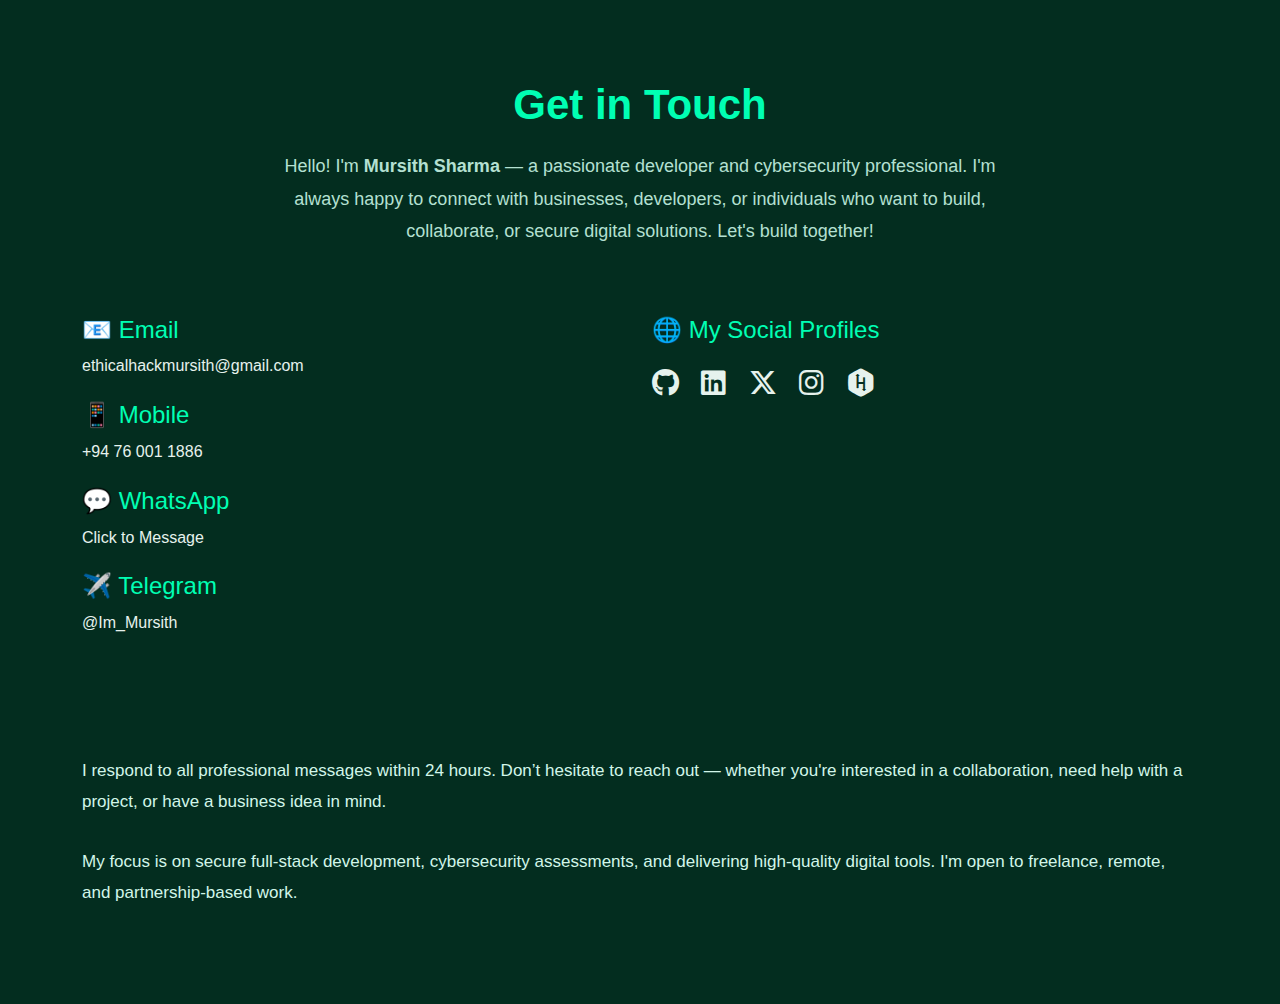
<file: contact.html>
<!DOCTYPE html>
<html lang="en">
<head>
  <meta charset="UTF-8" />
  <meta name="viewport" content="width=device-width, initial-scale=1.0" />
  <title>Contact Me - Mursith Sharma</title>
  <link href="https://cdn.jsdelivr.net/npm/bootstrap@5.3.3/dist/css/bootstrap.min.css" rel="stylesheet" />
  <link href="https://cdnjs.cloudflare.com/ajax/libs/font-awesome/6.5.0/css/all.min.css" rel="stylesheet" />
  <link rel="stylesheet" href="css/contact.css" />
</head>
<body>

<section class="contact-section">
  <div class="container">
    <h1 class="section-title text-center">Get in Touch</h1>
    <p class="section-description text-center">
      Hello! I'm <strong>Mursith Sharma</strong> — a passionate developer and cybersecurity professional. I'm always happy to connect with businesses, developers, or individuals who want to build, collaborate, or secure digital solutions. Let's build together!
    </p>

    <div class="row mt-5 contact-details">
      <div class="col-md-6 mb-5">
        <h4>📧 Email</h4>
        <p><a href="mailto:ethicalhackmursith@gmail.com">ethicalhackmursith@gmail.com</a></p>

        <h4>📱 Mobile</h4>
        <p><a href="tel:+94760011886">+94 76 001 1886</a></p>

        <h4>💬 WhatsApp</h4>
        <p><a href="https://wa.me/94760011886" target="_blank">Click to Message</a></p>

        <h4>✈️ Telegram</h4>
        <p><a href="https://t.me/Im_Mursith" target="_blank">@Im_Mursith</a></p>
      </div>

      <div class="col-md-6 mb-5">
        <h4>🌐 My Social Profiles</h4>
        <div class="social-icons">
          <a href="https://github.com/Mursith-Sharma" target="_blank" title="GitHub"><i class="fab fa-github"></i></a>
          <a href="https://www.linkedin.com/in/mohamed-mursith/" target="_blank" title="LinkedIn"><i class="fab fa-linkedin"></i></a>
          <a href="https://x.com/Mursith_Sharma" target="_blank" title="Twitter/X"><i class="fab fa-x-twitter"></i></a>
          <a href="https://www.instagram.com/mr.mursith_quotes?igsh=ZzlvZmx0ajhnNzF3" target="_blank" title="Instagram"><i class="fab fa-instagram"></i></a>
          <a href="https://www.hackerrank.com/profile/Mursith_Sharma" target="_blank" title="HackerRank"><i class="fab fa-hackerrank"></i></a>
        </div>
      </div>
    </div>

    <div class="row mt-4">
      <div class="col">
        <p class="bottom-text">
          I respond to all professional messages within 24 hours. Don’t hesitate to reach out — whether you're interested in a collaboration, need help with a project, or have a business idea in mind.
        </p>
        <p class="bottom-text">
          My focus is on secure full-stack development, cybersecurity assessments, and delivering high-quality digital tools. I'm open to freelance, remote, and partnership-based work.
        </p>
      </div>
    </div>
  </div>
</section>

<script src="https://cdn.jsdelivr.net/npm/bootstrap@5.3.3/dist/js/bootstrap.bundle.min.js"></script>
</body>
</html>
</file>
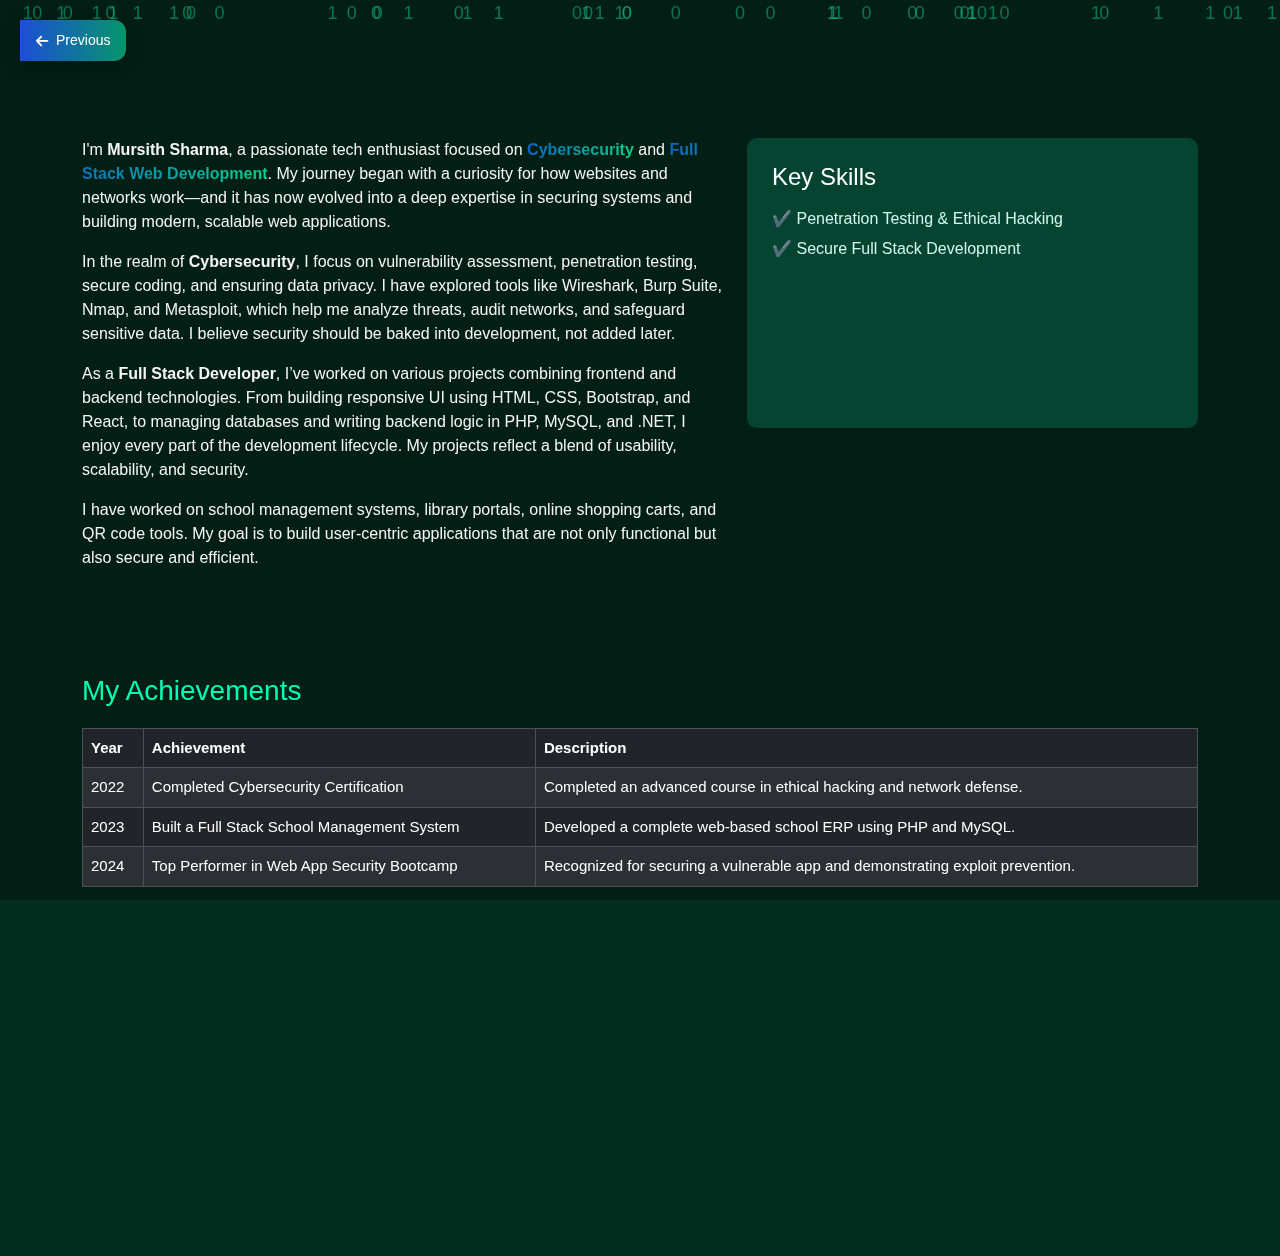
<file: html/about.html>
<!DOCTYPE html>
<html lang="en">
<head>
  <meta charset="UTF-8" />
  <meta name="viewport" content="width=device-width, initial-scale=1.0" />
  <title>About Me - Mursith Sharma</title>
  <link rel="stylesheet" href="https://cdn.jsdelivr.net/npm/bootstrap@5.3.3/dist/css/bootstrap.min.css" />
  <link rel="stylesheet" href="../css/about.css" />
  <link rel="stylesheet" href="https://cdnjs.cloudflare.com/ajax/libs/font-awesome/6.5.0/css/all.min.css">
  <style>

  </style>
</head>
<body>
  <!-- Binary Rain Background -->
  <div id="binary-rain"></div>

  <!-- Previous Button (Top Left Corner) -->
  <a href="../index.html" id="prev-button">
    <i class="fas fa-arrow-left"></i>
    <span>Previous</span>
  </a>

  <section class="about-section">
    <div class="container">
      <!-- Typing Title -->
      <h1 class="section-title">
        <span id="typed-title"></span><span class="cursor"></span>
      </h1>

      <div class="row animate-fade-in">
        <div class="col-lg-7">
          <p>
            I'm <strong>Mursith Sharma</strong>, a passionate tech enthusiast focused on <span class="highlight">Cybersecurity</span> and <span class="highlight">Full Stack Web Development</span>. My journey began with a curiosity for how websites and networks work—and it has now evolved into a deep expertise in securing systems and building modern, scalable web applications.
          </p>
          <p>
            In the realm of <strong>Cybersecurity</strong>, I focus on vulnerability assessment, penetration testing, secure coding, and ensuring data privacy. I have explored tools like Wireshark, Burp Suite, Nmap, and Metasploit, which help me analyze threats, audit networks, and safeguard sensitive data. I believe security should be baked into development, not added later.
          </p>
          <p>
            As a <strong>Full Stack Developer</strong>, I’ve worked on various projects combining frontend and backend technologies. From building responsive UI using HTML, CSS, Bootstrap, and React, to managing databases and writing backend logic in PHP, MySQL, and .NET, I enjoy every part of the development lifecycle. My projects reflect a blend of usability, scalability, and security.
          </p>
          <p>
            I have worked on school management systems, library portals, online shopping carts, and QR code tools. My goal is to build user-centric applications that are not only functional but also secure and efficient.
          </p>
        </div>
        <div class="col-lg-5">
          <div class="skills-box">
            <h4>Key Skills</h4>
            <ul id="skills-list">
              <li>Penetration Testing & Ethical Hacking</li>
              <li>Secure Full Stack Development</li>
              <li>Frontend: HTML, CSS, Bootstrap, React</li>
              <li>Backend: PHP, MySQL, .NET, Node.js</li>
              <li>Cybersecurity Tools: Burp Suite, Wireshark, Nmap</li>
              <li>Database Design & API Integration</li>
            </ul>
          </div>
        </div>
      </div>

      <div class="row mt-5 animate-fade-in">
        <h2 class="section-subtitle">My Achievements</h2>
        <div class="table-responsive">
          <table class="table table-bordered table-dark table-striped">
            <thead>
              <tr>
                <th>Year</th>
                <th>Achievement</th>
                <th>Description</th>
              </tr>
            </thead>
            <tbody>
              <tr>
                <td>2022</td>
                <td>Completed Cybersecurity Certification</td>
                <td>Completed an advanced course in ethical hacking and network defense.</td>
              </tr>
              <tr>
                <td>2023</td>
                <td>Built a Full Stack School Management System</td>
                <td>Developed a complete web-based school ERP using PHP and MySQL.</td>
              </tr>
              <tr>
                <td>2024</td>
                <td>Top Performer in Web App Security Bootcamp</td>
                <td>Recognized for securing a vulnerable app and demonstrating exploit prevention.</td>
              </tr>
            </tbody>
          </table>
        </div>
      </div>

      <div class="row mt-5 animate-fade-in">
        <h2 class="section-subtitle">Future Expectations</h2>
        <p>
          As I move forward in my career, my goal is to become a Certified Information Systems Security Professional (CISSP) and lead secure application development in enterprise environments. I aim to collaborate with organizations to build scalable and secure applications, reduce cyber risks, and empower users with better digital safety.
        </p>
        <p>
          I’m constantly learning and staying updated with the latest technologies in AI-driven security, secure DevOps (DevSecOps), and cloud-based architectures. I see myself not only as a developer but as a security-focused architect who bridges functionality with protection.
        </p>
      </div>
    </div>
  </section>

  <script src="https://cdn.jsdelivr.net/npm/bootstrap@5.3.3/dist/js/bootstrap.bundle.min.js"></script>
  <script>
    // === 1. Typing Effect for Title ===
    const title = "About Me";
    const typedTitle = document.getElementById("typed-title");
    let index = 0;

    function type() {
      if (index < title.length) {
        typedTitle.textContent += title[index];
        index++;
        setTimeout(type, 150); // typing speed
      }
    }
    type();

    // === 2. Fade-in on Scroll ===
    const fadeElements = document.querySelectorAll(".animate-fade-in");
    const observer = new IntersectionObserver((entries) => {
      entries.forEach(entry => {
        if (entry.isIntersecting) {
          entry.target.classList.add("visible");
        }
      });
    }, { threshold: 0.1 });

    fadeElements.forEach(el => observer.observe(el));

    // === 3. Staggered Reveal for Skills ===
    const skills = document.querySelectorAll("#skills-list li");
    skills.forEach((skill, i) => {
      setTimeout(() => {
        skill.classList.add("visible");
      }, 500 + i * 200);
    });

    // === 4. Binary Rain Background ===
    function createBinaryRain() {
      const container = document.getElementById("binary-rain");
      const chars = ['0', '1'];
      for (let i = 0; i < 50; i++) {
        const el = document.createElement("div");
        el.className = "binary-char";
        el.textContent = chars[Math.floor(Math.random() * chars.length)];
        el.style.left = `${Math.random() * 100}vw`;
        el.style.animationDuration = `${8 + Math.random() * 10}s`;
        el.style.animationDelay = `${Math.random() * 5}s`;
        container.appendChild(el);
      }
    }
    createBinaryRain();

    // Optional: Recreate rain every 30s
    setInterval(() => {
      document.getElementById("binary-rain").innerHTML = "";
      createBinaryRain();
    }, 30000);

    // Animate the "Previous" button on load
    document.addEventListener('DOMContentLoaded', () => {
      setTimeout(() => {
        const btn = document.getElementById('prev-button');
        if (btn) {
          btn.style.opacity = '1';
          btn.style.transform = 'translateX(0)';
        }
      }, 400);
    });
  </script>
</body>
</html>
</file>
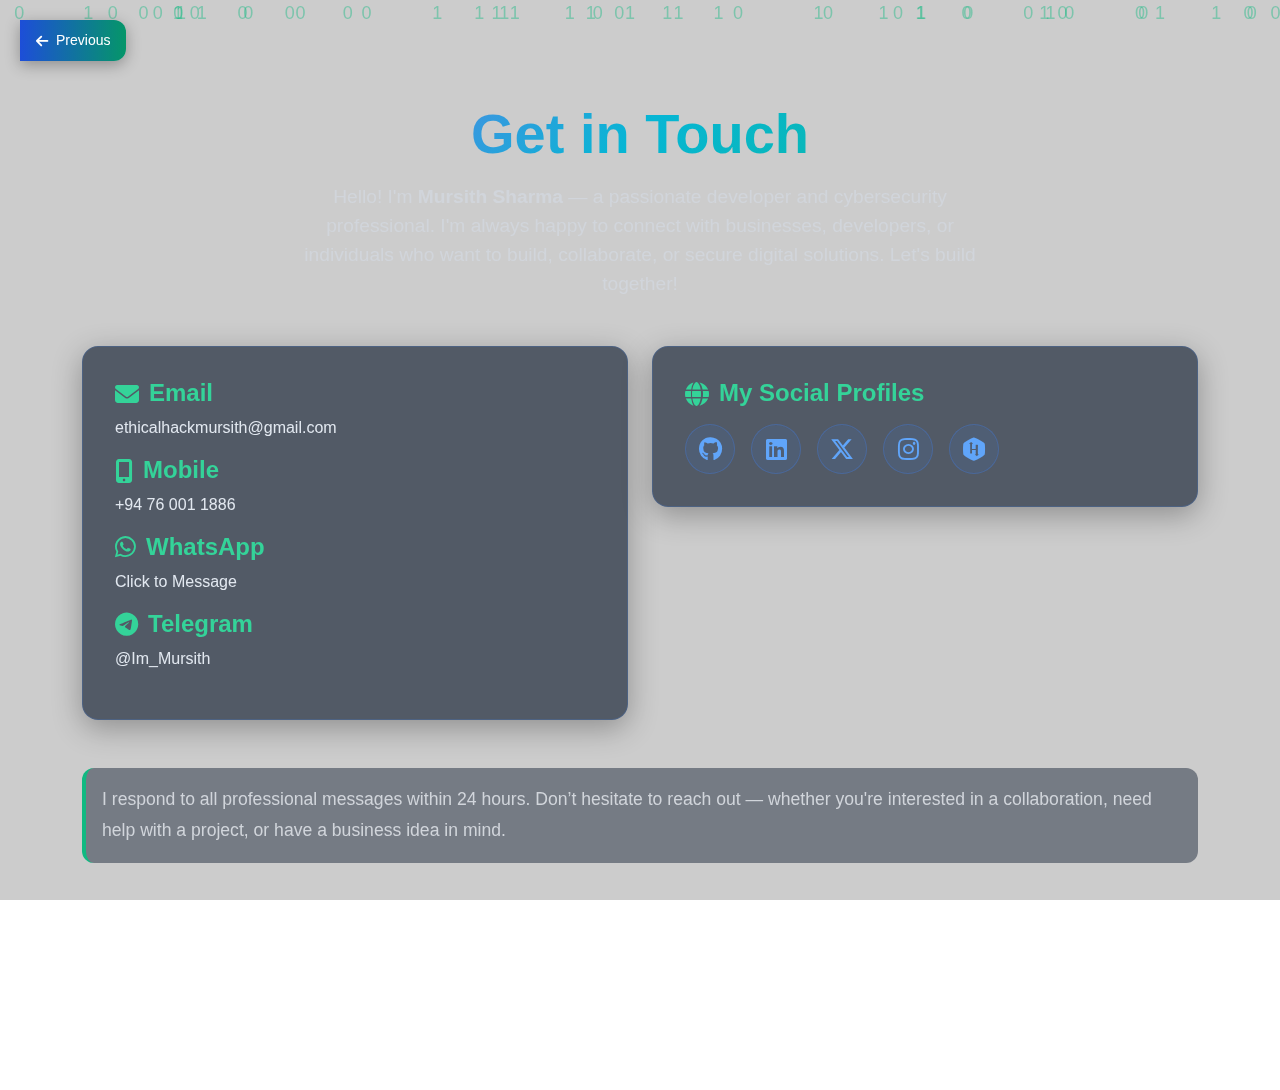
<file: html/contact.html>
<!DOCTYPE html>
<html lang="en">
<head>
  <meta charset="UTF-8" />
  <meta name="viewport" content="width=device-width, initial-scale=1.0" />
  <title>Contact Me - Mursith Sharma</title>
  <link href="https://cdn.jsdelivr.net/npm/bootstrap@5.3.3/dist/css/bootstrap.min.css" rel="stylesheet" />
  <link href="https://cdnjs.cloudflare.com/ajax/libs/font-awesome/6.5.0/css/all.min.css" rel="stylesheet" />
  <style>
    /* Background */
    body {
      background: url('https://github.com/Mursith-Sharma/Projects/blob/main/1st%20Project%20(%20Portfolio%20Website%20)/Images/Untitled%20design%20(1)%20(1).png?raw=true') no-repeat center center fixed;
      background-size: cover;
      font-family: 'Segoe UI', sans-serif;
    }

    /* Binary Rain Background */
    #binary-rain {
      position: fixed;
      top: 0;
      left: 0;
      width: 100%;
      height: 100%;
      pointer-events: none;
      z-index: -1;
      background: rgba(0, 0, 0, 0.2);
    }

    .binary-char {
      position: absolute;
      color: rgba(16, 185, 128, 0.6);
      font-size: 18px;
      opacity: 0.7;
      animation: fall linear infinite;
    }

    @keyframes fall {
      0% { transform: translateY(-100px); opacity: 0; }
      10% { opacity: 1; }
      90% { opacity: 1; }
      100% { transform: translateY(100vh); opacity: 0; }
    }

    /* Section Styling */
    .contact-section {
      padding: 100px 0;
      position: relative;
      z-index: 10;
    }

    .section-title {
      font-size: 3.5rem;
      font-weight: 700;
      background: linear-gradient(135deg, #a855f7, #06b6d4, #10b981);
      -webkit-background-clip: text;
      -webkit-text-fill-color: transparent;
      background-clip: text;
      margin-bottom: 1rem;
      opacity: 0;
      transform: translateY(20px);
      transition: all 0.8s ease-out;
    }

    .section-description {
      color: #d1d5db;
      font-size: 1.2rem;
      max-width: 700px;
      margin: 0 auto 2rem;
      opacity: 0;
      transform: translateY(20px);
      transition: all 0.8s ease-out;
    }

    /* Contact Card */
    .contact-card {
      background: rgba(30, 41, 59, 0.7);
      border: 1px solid rgba(59, 130, 246, 0.2);
      border-radius: 16px;
      padding: 2rem;
      box-shadow: 0 8px 30px rgba(0, 0, 0, 0.3);
      backdrop-filter: blur(10px);
      transition: all 0.4s ease;
      opacity: 0;
      transform: translateY(30px);
    }

    .contact-card:hover {
      transform: translateY(-5px);
      box-shadow: 0 15px 35px rgba(16, 185, 128, 0.2);
      border-color: rgba(16, 185, 128, 0.5);
    }

    .contact-card h4 {
      color: #34d399;
      font-weight: 600;
      margin-bottom: 0.5rem;
      display: flex;
      align-items: center;
    }

    .contact-card h4 i {
      margin-right: 10px;
      transition: transform 0.3s ease;
    }

    .contact-card:hover h4 i {
      transform: scale(1.2);
    }

    .contact-card a {
      color: #e2e8f0;
      text-decoration: none;
      transition: color 0.3s ease;
    }

    .contact-card a:hover {
      color: #06b6d4;
    }

    /* Social Icons */
    .social-icons {
      display: flex;
      gap: 1rem;
      margin-top: 1rem;
    }

    .social-icons a {
      display: inline-flex;
      align-items: center;
      justify-content: center;
      width: 50px;
      height: 50px;
      background: rgba(59, 130, 246, 0.1);
      border: 1px solid rgba(59, 130, 246, 0.3);
      border-radius: 50%;
      color: #60a5fa;
      font-size: 1.5rem;
      transition: all 0.3s ease;
    }

    .social-icons a:hover {
      background: rgba(16, 185, 128, 0.2);
      border-color: #10b981;
      color: #10b981;
      transform: translateY(-3px) scale(1.1);
      box-shadow: 0 10px 20px rgba(16, 185, 128, 0.2);
    }

    /* Bottom Text */
    .bottom-text {
      color: #d1d5db;
      font-size: 1.1rem;
      line-height: 1.8;
      background: rgba(30, 41, 59, 0.5);
      padding: 1rem;
      border-radius: 12px;
      border-left: 4px solid #10b981;
      opacity: 0;
      transform: translateY(20px);
      transition: all 0.8s ease-out;
    }

    /* Previous Button */
    #prev-button {
      position: fixed;
      top: 20px;
      left: 20px;
      z-index: 1000;
      background: linear-gradient(90deg, #1d4ed8, #059669);
      color: white;
      padding: 10px 16px;
      border-radius: 0 12px 12px 0;
      box-shadow: 0 4px 15px rgba(0, 0, 0, 0.3);
      display: flex;
      align-items: center;
      gap: 8px;
      opacity: 0;
      transform: translateX(-30px);
      transition: all 0.6s ease-out;
      text-decoration: none;
      font-size: 14px;
    }

    #prev-button:hover {
      transform: translateX(0);
      box-shadow: 0 8px 25px rgba(59, 130, 246, 0.4);
    }

    #prev-button i {
      transition: transform 0.3s ease;
    }

    #prev-button:hover i {
      transform: translateX(-3px);
    }
  </style>
</head>
<body>

  <!-- Binary Rain Background -->
  <div id="binary-rain"></div>

  <!-- Previous Button -->
  <a href="javascript:history.back()" id="prev-button">
    <i class="fas fa-arrow-left"></i>
    <span>Previous</span>
  </a>

  <section class="contact-section">
    <div class="container">
      <!-- Title -->
      <h1 class="section-title text-center">Get in Touch</h1>

      <!-- Description -->
      <p class="section-description text-center">
        Hello! I'm <strong>Mursith Sharma</strong> — a passionate developer and cybersecurity professional. I'm always happy to connect with businesses, developers, or individuals who want to build, collaborate, or secure digital solutions. Let's build together!
      </p>

      <!-- Contact Info & Social -->
      <div class="row mt-5">
        <!-- Contact Details -->
        <div class="col-md-6 mb-4">
          <div class="contact-card" id="contact-card-1">
            <h4><i class="fas fa-envelope"></i> Email</h4>
            <p><a href="mailto:ethicalhackmursith@gmail.com">ethicalhackmursith@gmail.com</a></p>

            <h4><i class="fas fa-mobile-alt"></i> Mobile</h4>
            <p><a href="tel:+94760011886">+94 76 001 1886</a></p>

            <h4><i class="fab fa-whatsapp"></i> WhatsApp</h4>
            <p><a href="https://wa.me/94760011886" target="_blank">Click to Message</a></p>

            <h4><i class="fab fa-telegram"></i> Telegram</h4>
            <p><a href="https://t.me/Im_Mursith" target="_blank">@Im_Mursith</a></p>
          </div>
        </div>

        <!-- Social Profiles -->
        <div class="col-md-6 mb-4">
          <div class="contact-card" id="contact-card-2">
            <h4><i class="fas fa-globe"></i> My Social Profiles</h4>
            <div class="social-icons">
              <a href="https://github.com/Mursith-Sharma" target="_blank" title="GitHub"><i class="fab fa-github"></i></a>
              <a href="https://www.linkedin.com/in/mohamed-mursith/" target="_blank" title="LinkedIn"><i class="fab fa-linkedin"></i></a>
              <a href="https://x.com/Mursith_Sharma" target="_blank" title="Twitter/X"><i class="fab fa-x-twitter"></i></a>
              <a href="https://www.instagram.com/mr.mursith_quotes?igsh=ZzlvZmx0ajhnNzF3" target="_blank" title="Instagram"><i class="fab fa-instagram"></i></a>
              <a href="https://www.hackerrank.com/profile/Mursith_Sharma" target="_blank" title="HackerRank"><i class="fab fa-hackerrank"></i></a>
            </div>
          </div>
        </div>
      </div>

      <!-- Closing Text -->
      <div class="row mt-4">
        <div class="col">
          <p class="bottom-text" id="text-1">
            I respond to all professional messages within 24 hours. Don’t hesitate to reach out — whether you're interested in a collaboration, need help with a project, or have a business idea in mind.
          </p>
          <p class="bottom-text mt-3" id="text-2">
            My focus is on secure full-stack development, cybersecurity assessments, and delivering high-quality digital tools. I'm open to freelance, remote, and partnership-based work.
          </p>
        </div>
      </div>
    </div>
  </section>

  <!-- Bootstrap JS -->
  <script src="https://cdn.jsdelivr.net/npm/bootstrap@5.3.3/dist/js/bootstrap.bundle.min.js"></script>

  <!-- Custom Animations -->
  <script>
    // Animate elements on scroll
    const observer = new IntersectionObserver((entries) => {
      entries.forEach(entry => {
        if (entry.isIntersecting) {
          entry.target.classList.add('visible');
          entry.target.style.opacity = '1';
          entry.target.style.transform = 'translateY(0)';
        }
      });
    }, { threshold: 0.1 });

    // Reveal title and description
    document.addEventListener('DOMContentLoaded', () => {
      setTimeout(() => {
        document.querySelector('.section-title').style.opacity = '1';
        document.querySelector('.section-title').style.transform = 'translateY(0)';
      }, 200);

      setTimeout(() => {
        document.querySelector('.section-description').style.opacity = '1';
        document.querySelector('.section-description').style.transform = 'translateY(0)';
      }, 500);
    });

    // Observe cards and text
    ['contact-card-1', 'contact-card-2', 'text-1', 'text-2'].forEach(id => {
      const el = document.getElementById(id);
      if (el) observer.observe(el);
    });

    // Binary Rain
    function createBinaryRain() {
      const container = document.getElementById('binary-rain');
      const chars = ['0', '1'];
      for (let i = 0; i < 50; i++) {
        const el = document.createElement('div');
        el.className = 'binary-char';
        el.textContent = chars[Math.floor(Math.random() * chars.length)];
        el.style.left = `${Math.random() * 100}vw`;
        el.style.animationDuration = `${8 + Math.random() * 10}s`;
        el.style.animationDelay = `${Math.random() * 5}s`;
        container.appendChild(el);
      }
    }
    createBinaryRain();

    // Recreate rain every 30 seconds
    setInterval(() => {
      document.getElementById('binary-rain').innerHTML = '';
      createBinaryRain();
    }, 30000);

    // Animate Previous Button
    setTimeout(() => {
      const btn = document.getElementById('prev-button');
      if (btn) {
        btn.style.opacity = '1';
        btn.style.transform = 'translateX(0)';
      }
    }, 400);
  </script>
</body>
</html>
</file>
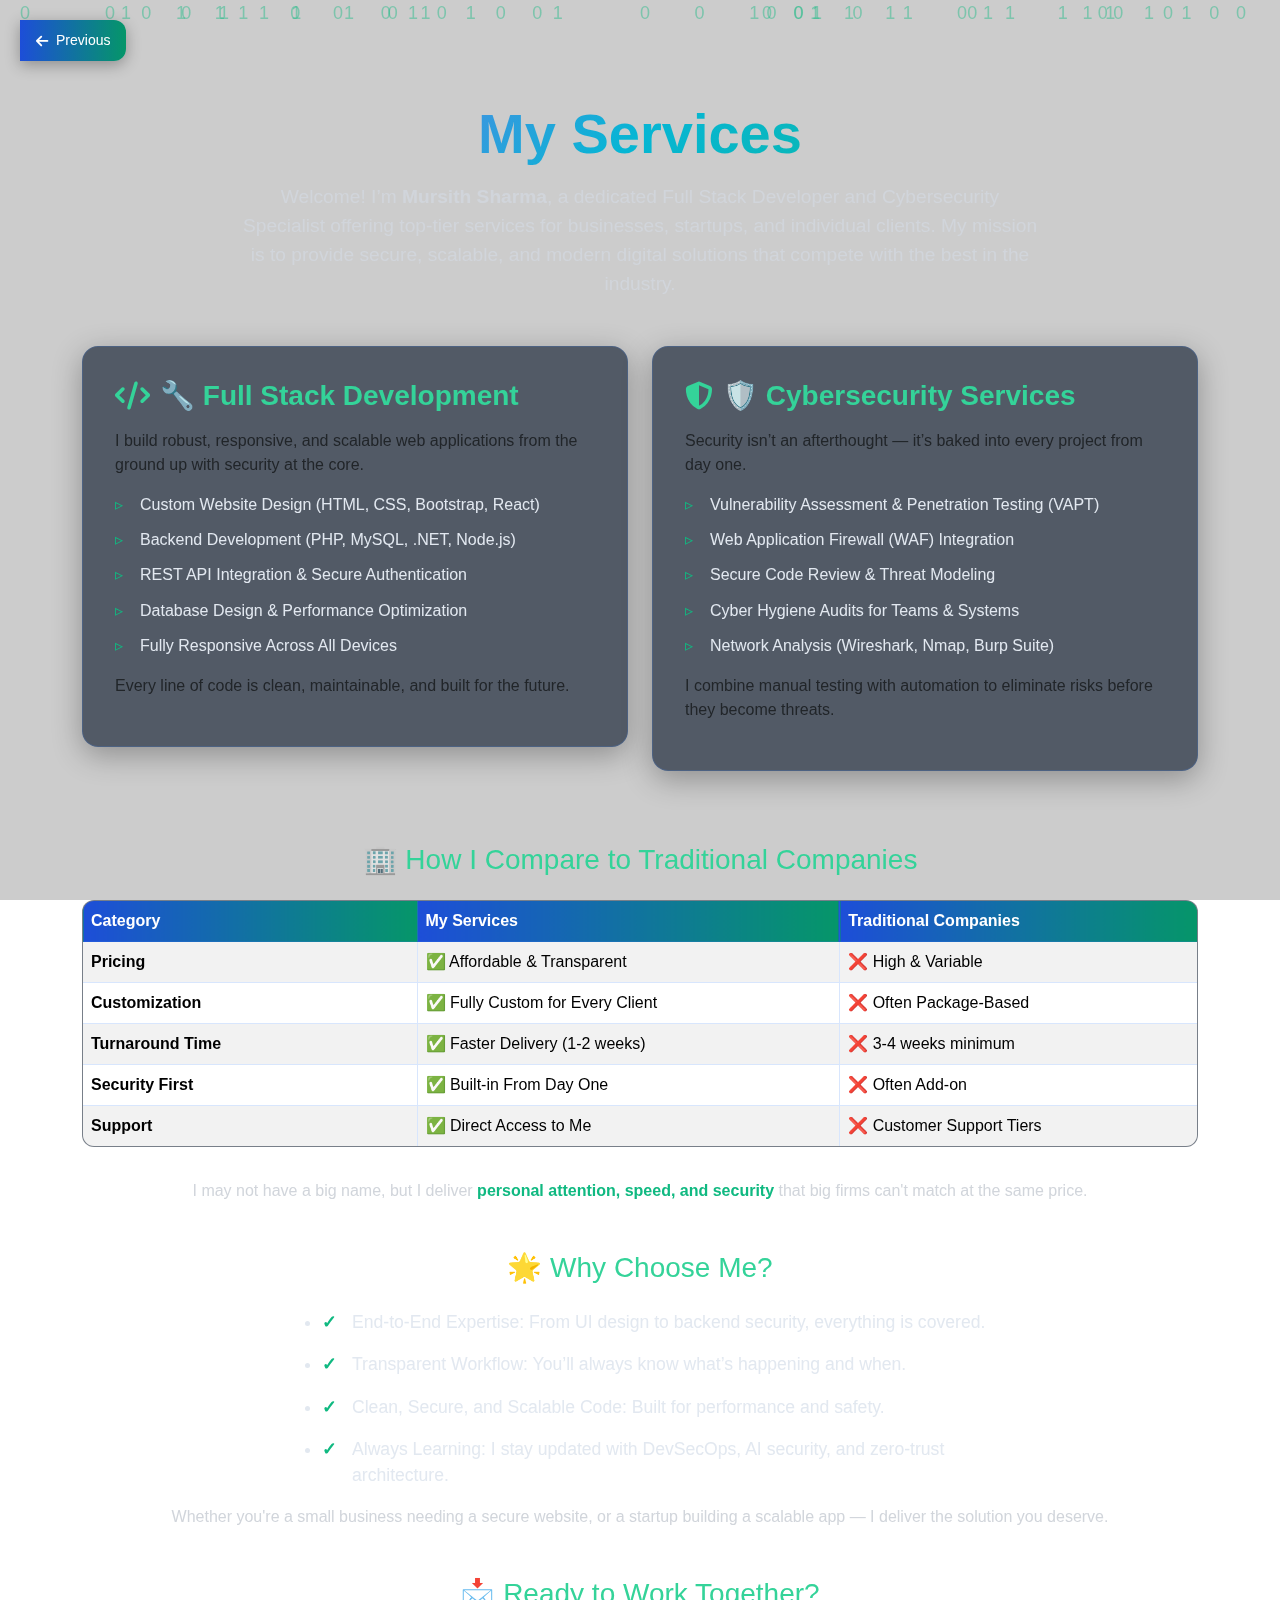
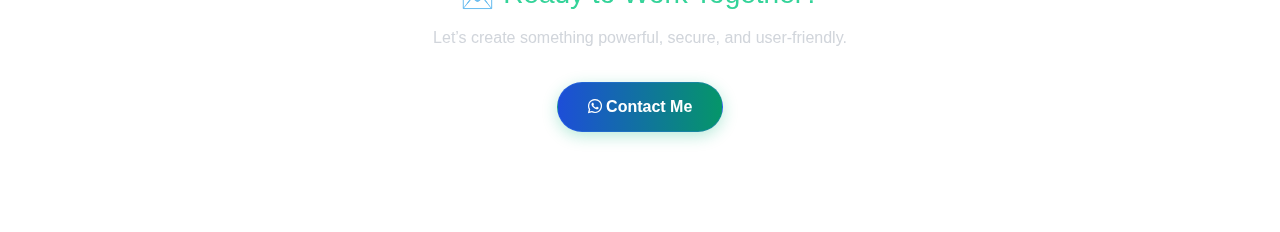
<file: html/service.html>
<!DOCTYPE html>
<html lang="en">
<head>
  <meta charset="UTF-8" />
  <meta name="viewport" content="width=device-width, initial-scale=1.0" />
  <title>My Services - Mursith Sharma</title>
  <link href="https://cdn.jsdelivr.net/npm/bootstrap@5.3.3/dist/css/bootstrap.min.css" rel="stylesheet" />
  <link rel="stylesheet" href="https://cdnjs.cloudflare.com/ajax/libs/font-awesome/6.5.0/css/all.min.css" />
  <style>
    /* Background */
    body {
      background: url('https://github.com/Mursith-Sharma/Projects/blob/main/1st%20Project%20(%20Portfolio%20Website%20)/Images/Untitled%20design%20(1)%20(1).png?raw=true') no-repeat center center fixed;
      background-size: cover;
      font-family: 'Segoe UI', sans-serif;
    }

    /* Binary Rain Background */
    #binary-rain {
      position: fixed;
      top: 0;
      left: 0;
      width: 100%;
      height: 100%;
      pointer-events: none;
      z-index: -1;
      background: rgba(0, 0, 0, 0.2);
    }

    .binary-char {
      position: absolute;
      color: rgba(16, 185, 128, 0.6);
      font-size: 18px;
      opacity: 0.7;
      animation: fall linear infinite;
    }

    @keyframes fall {
      0% { transform: translateY(-100px); opacity: 0; }
      10% { opacity: 1; }
      90% { opacity: 1; }
      100% { transform: translateY(100vh); opacity: 0; }
    }

    /* Section Styling */
    .services-section {
      padding: 100px 0;
      position: relative;
      z-index: 10;
    }

    .section-title {
      font-size: 3.5rem;
      font-weight: 700;
      background: linear-gradient(135deg, #a855f7, #06b6d4, #10b981);
      -webkit-background-clip: text;
      -webkit-text-fill-color: transparent;
      background-clip: text;
      margin-bottom: 1rem;
      opacity: 0;
      transform: translateY(20px);
      transition: all 0.8s ease-out;
    }

    .intro-text {
      color: #d1d5db;
      font-size: 1.2rem;
      max-width: 800px;
      margin: 0 auto 2rem;
      opacity: 0;
      transform: translateY(20px);
      transition: all 0.8s ease-out;
    }

    /* Service Cards */
    .service-card {
      background: rgba(30, 41, 59, 0.7);
      border: 1px solid rgba(59, 130, 246, 0.2);
      border-radius: 16px;
      padding: 2rem;
      box-shadow: 0 8px 30px rgba(0, 0, 0, 0.3);
      backdrop-filter: blur(10px);
      transition: all 0.4s ease;
      opacity: 0;
      transform: translateY(30px);
    }

    .service-card:hover {
      transform: translateY(-8px);
      box-shadow: 0 15px 35px rgba(16, 185, 128, 0.2);
      border-color: rgba(16, 185, 128, 0.5);
    }

    .service-card h3 {
      color: #34d399;
      font-weight: 600;
      margin-bottom: 1rem;
      display: flex;
      align-items: center;
    }

    .service-card h3 i {
      margin-right: 10px;
      transition: transform 0.3s ease;
    }

    .service-card:hover h3 i {
      transform: scale(1.2);
    }

    .service-card ul {
      list-style: none;
      padding-left: 0;
    }

    .service-card ul li {
      position: relative;
      padding-left: 25px;
      margin-bottom: 0.7rem;
      color: #e2e8f0;
    }

    .service-card ul li::before {
      content: '▹';
      position: absolute;
      left: 0;
      color: #10b981;
    }

    /* Table Styling */
    .table {
      background: rgba(30, 41, 59, 0.6);
      border: 1px solid rgba(59, 130, 246, 0.2);
      border-radius: 12px;
      overflow: hidden;
    }

    .table thead th {
      background: linear-gradient(90deg, #1d4ed8, #059669);
      color: white;
      font-weight: 600;
    }

    .table tbody tr:hover {
      background: rgba(16, 185, 128, 0.1) !important;
      transform: scale(1.01);
      transition: all 0.3s ease;
    }

    /* Why Choose Me */
    .reasons-list li {
      position: relative;
      padding-left: 30px;
      margin-bottom: 1rem;
      color: #e2e8f0;
      font-size: 1.1rem;
    }

    .reasons-list li::before {
      content: '✓';
      position: absolute;
      left: 0;
      top: 0;
      color: #10b981;
      font-weight: bold;
    }

    /* Contact Button */
    .btn-contact {
      display: inline-block;
      background: linear-gradient(90deg, #1d4ed8, #059669);
      color: white;
      padding: 12px 30px;
      border-radius: 50px;
      text-decoration: none;
      font-weight: 600;
      box-shadow: 0 4px 15px rgba(16, 185, 128, 0.3);
      transition: all 0.4s ease;
      border: 1px solid rgba(59, 130, 246, 0.3);
    }

    .btn-contact:hover {
      transform: translateY(-3px);
      box-shadow: 0 10px 25px rgba(16, 185, 128, 0.4);
      background: linear-gradient(90deg, #059669, #1d4ed8);
    }

    /* Previous Button */
    #prev-button {
      position: fixed;
      top: 20px;
      left: 20px;
      z-index: 1000;
      background: linear-gradient(90deg, #1d4ed8, #059669);
      color: white;
      padding: 10px 16px;
      border-radius: 0 12px 12px 0;
      box-shadow: 0 4px 15px rgba(0, 0, 0, 0.3);
      display: flex;
      align-items: center;
      gap: 8px;
      opacity: 0;
      transform: translateX(-30px);
      transition: all 0.6s ease-out;
      text-decoration: none;
      font-size: 14px;
    }

    #prev-button:hover {
      transform: translateX(0);
      box-shadow: 0 8px 25px rgba(59, 130, 246, 0.4);
    }

    #prev-button i {
      transition: transform 0.3s ease;
    }

    #prev-button:hover i {
      transform: translateX(-3px);
    }
  </style>
</head>
<body>

  <!-- Binary Rain Background -->
  <div id="binary-rain"></div>

  <!-- Previous Button -->
  <a href="javascript:history.back()" id="prev-button">
    <i class="fas fa-arrow-left"></i>
    <span>Previous</span>
  </a>

  <section class="services-section">
    <div class="container">
      <!-- Title -->
      <h1 class="section-title text-center">My Services</h1>

      <!-- Intro Text -->
      <p class="intro-text text-center">
        Welcome! I’m <strong>Mursith Sharma</strong>, a dedicated Full Stack Developer and Cybersecurity Specialist offering top-tier services for businesses, startups, and individual clients. My mission is to provide secure, scalable, and modern digital solutions that compete with the best in the industry.
      </p>

      <!-- Service Cards -->
      <div class="row mt-5">
        <!-- Full Stack Development -->
        <div class="col-md-6 mb-4">
          <div class="service-card" id="card-dev">
            <h3><i class="fas fa-code"></i> 🔧 Full Stack Development</h3>
            <p>I build robust, responsive, and scalable web applications from the ground up with security at the core.</p>
            <ul>
              <li>Custom Website Design (HTML, CSS, Bootstrap, React)</li>
              <li>Backend Development (PHP, MySQL, .NET, Node.js)</li>
              <li>REST API Integration & Secure Authentication</li>
              <li>Database Design & Performance Optimization</li>
              <li>Fully Responsive Across All Devices</li>
            </ul>
            <p>Every line of code is clean, maintainable, and built for the future.</p>
          </div>
        </div>

        <!-- Cybersecurity -->
        <div class="col-md-6 mb-4">
          <div class="service-card" id="card-sec">
            <h3><i class="fas fa-shield-alt"></i> 🛡️ Cybersecurity Services</h3>
            <p>Security isn’t an afterthought — it’s baked into every project from day one.</p>
            <ul>
              <li>Vulnerability Assessment & Penetration Testing (VAPT)</li>
              <li>Web Application Firewall (WAF) Integration</li>
              <li>Secure Code Review & Threat Modeling</li>
              <li>Cyber Hygiene Audits for Teams & Systems</li>
              <li>Network Analysis (Wireshark, Nmap, Burp Suite)</li>
            </ul>
            <p>I combine manual testing with automation to eliminate risks before they become threats.</p>
          </div>
        </div>
      </div>

      <!-- Comparison Table -->
      <div class="mt-5">
        <h3 class="sub-title text-center mb-4" style="color: #34d399;">🏢 How I Compare to Traditional Companies</h3>
        <div class="table-responsive">
          <table class="table table-bordered table-striped">
            <thead>
              <tr>
                <th style="width: 30%;">Category</th>
                <th>My Services</th>
                <th>Traditional Companies</th>
              </tr>
            </thead>
            <tbody>
              <tr>
                <td><strong>Pricing</strong></td>
                <td>✅ Affordable & Transparent</td>
                <td>❌ High & Variable</td>
              </tr>
              <tr>
                <td><strong>Customization</strong></td>
                <td>✅ Fully Custom for Every Client</td>
                <td>❌ Often Package-Based</td>
              </tr>
              <tr>
                <td><strong>Turnaround Time</strong></td>
                <td>✅ Faster Delivery (1-2 weeks)</td>
                <td>❌ 3-4 weeks minimum</td>
              </tr>
              <tr>
                <td><strong>Security First</strong></td>
                <td>✅ Built-in From Day One</td>
                <td>❌ Often Add-on</td>
              </tr>
              <tr>
                <td><strong>Support</strong></td>
                <td>✅ Direct Access to Me</td>
                <td>❌ Customer Support Tiers</td>
              </tr>
            </tbody>
          </table>
        </div>
        <p class="text-center mt-3" style="color: #d1d5db;">
          I may not have a big name, but I deliver <strong style="color: #10b981;">personal attention, speed, and security</strong> that big firms can't match at the same price.
        </p>
      </div>

      <!-- Why Choose Me -->
      <div class="mt-5">
        <h3 class="sub-title text-center mb-4" style="color: #34d399;">🌟 Why Choose Me?</h3>
        <ul class="reasons-list mx-auto" style="max-width: 700px;">
          <li>End-to-End Expertise: From UI design to backend security, everything is covered.</li>
          <li>Transparent Workflow: You’ll always know what’s happening and when.</li>
          <li>Clean, Secure, and Scalable Code: Built for performance and safety.</li>
          <li>Always Learning: I stay updated with DevSecOps, AI security, and zero-trust architecture.</li>
        </ul>
        <p class="text-center mt-3" style="color: #d1d5db;">
          Whether you're a small business needing a secure website, or a startup building a scalable app — I deliver the solution you deserve.
        </p>
      </div>

      <!-- Call to Action -->
      <div class="text-center mt-5">
        <h3 class="sub-title mb-3" style="color: #34d399;">📩 Ready to Work Together?</h3>
        <p style="color: #d1d5db;">Let’s create something powerful, secure, and user-friendly.</p>
        <a href="https://wa.me/94760011886" class="btn-contact mt-3">
          <i class="fab fa-whatsapp"></i> Contact Me
        </a>
      </div>
    </div>
  </section>

  <!-- Bootstrap JS -->
  <script src="https://cdn.jsdelivr.net/npm/bootstrap@5.3.3/dist/js/bootstrap.bundle.min.js"></script>

  <!-- Custom Animations -->
  <script>
    // Animate elements on scroll
    const observer = new IntersectionObserver((entries) => {
      entries.forEach(entry => {
        if (entry.isIntersecting) {
          entry.target.classList.add('visible');
          entry.target.style.opacity = '1';
          entry.target.style.transform = 'translateY(0)';
        }
      });
    }, { threshold: 0.1 });

    // Reveal title and intro
    document.addEventListener('DOMContentLoaded', () => {
      setTimeout(() => {
        document.querySelector('.section-title').style.opacity = '1';
        document.querySelector('.section-title').style.transform = 'translateY(0)';
      }, 200);

      setTimeout(() => {
        document.querySelector('.intro-text').style.opacity = '1';
        document.querySelector('.intro-text').style.transform = 'translateY(0)';
      }, 500);

      // Observe service cards
      ['card-dev', 'card-sec'].forEach(id => {
        const el = document.getElementById(id);
        if (el) observer.observe(el);
      });
    });

    // Binary Rain
    function createBinaryRain() {
      const container = document.getElementById('binary-rain');
      const chars = ['0', '1'];
      for (let i = 0; i < 50; i++) {
        const el = document.createElement('div');
        el.className = 'binary-char';
        el.textContent = chars[Math.floor(Math.random() * chars.length)];
        el.style.left = `${Math.random() * 100}vw`;
        el.style.animationDuration = `${8 + Math.random() * 10}s`;
        el.style.animationDelay = `${Math.random() * 5}s`;
        container.appendChild(el);
      }
    }
    createBinaryRain();

    // Recreate rain every 30 seconds
    setInterval(() => {
      document.getElementById('binary-rain').innerHTML = '';
      createBinaryRain();
    }, 30000);

    // Animate Previous Button
    setTimeout(() => {
      const btn = document.getElementById('prev-button');
      if (btn) {
        btn.style.opacity = '1';
        btn.style.transform = 'translateX(0)';
      }
    }, 400);
  </script>
</body>
</html>
</file>
<file: css/contact.css>
body {
  background-color: #032d1f;
  color: #e6f2ed;
  font-family: 'Segoe UI', sans-serif;
  line-height: 1.8;
}

.contact-section {
  padding: 80px 30px;
}

.section-title {
  font-size: 42px;
  font-weight: bold;
  color: #00ffb3;
  margin-bottom: 20px;
}

.section-description {
  font-size: 18px;
  color: #b4e0d2;
  max-width: 720px;
  margin: auto;
  margin-bottom: 40px;
  text-align: center;
}

.contact-details h4 {
  color: #00ffb3;
  margin-top: 20px;
}

.contact-details p a {
  text-decoration: none;
  color: #e6f2ed;
}

.contact-details p a:hover {
  color: #00ffb3;
}

.social-icons {
  margin-top: 15px;
}

.social-icons a {
  font-size: 28px;
  color: #e6f2ed;
  margin-right: 18px;
  transition: 0.3s ease;
}

.social-icons a:hover {
  color: #00ffb3;
  transform: scale(1.1);
}

.bottom-text {
  font-size: 17px;
  margin-top: 30px;
  color: #d2f6e9;
}

@media (max-width: 768px) {
  .section-title {
    font-size: 30px;
  }

  .section-description {
    font-size: 16px;
  }

  .bottom-text {
    font-size: 15px;
  }

  .social-icons a {
    font-size: 24px;
    margin-right: 12px;
  }
}
</file>
<file: css/about.css>
/* Cyberpunk Glow & Animation */
    .highlight {
      background: linear-gradient(90deg, #0b67c2, #00d48a);
      -webkit-background-clip: text;
      -webkit-text-fill-color: transparent;
      font-weight: 700;
        color: #00ffb3;
    }

    /* Background */
    body {
      background: url('https://github.com/Mursith-Sharma/Projects/blob/main/1st%20Project%20(%20Portfolio%20Website%20)/Images/Untitled%20design%20(1)%20(1).png?raw=true') no-repeat center center fixed;
      background-size: cover;
      font-family: 'Segoe UI', sans-serif;
        background-color: #032d1f;
  color: #f5f5f5;
    }

    .section-title {
      opacity: 0;
      transform: translateY(20px);
      transition: all 0.8s ease-out;
      background: linear-gradient(135deg, #a855f7, #06b6d4, #10b981);
      -webkit-text-fill-color: transparent;
      background-clip: text;
      font-weight: 700;
        font-size: 40px;

  color: #00ffb3;
  margin-bottom: 30px;
  text-align: center;

  
    }

    .animate-fade-in {
      opacity: 0;
      transform: translateY(20px);
      transition: opacity 0.8s ease-out, transform 0.8s ease-out;
    }

    .animate-fade-in.visible {
      opacity: 1;
      transform: translateY(0);
    }

    .skills-box ul li {
      opacity: 0;
      transform: translateX(-20px);
      transition: all 0.5s ease;
        font-size: 16px;
  padding-bottom: 6px;
  color: #d2f6e9;
    }

    .skills-box ul li.visible {
      opacity: 1;
      transform: translateX(0);
    }

    /* Cyber Table Styling */
    .table th, .table td {
      transition: all 0.3s ease;
        vertical-align: middle;
  font-size: 15px;
    }

    .table tbody tr:hover {
      background: #1e293b !important;
      transform: scale(1.01);
      box-shadow: 0 0 15px rgba(16, 185, 128, 0.4);
      border-radius: 8px;
      overflow: hidden;
    }

    /* Binary Rain Background */
    #binary-rain {
      position: fixed;
      top: 0;
      left: 0;
      width: 100%;
      height: 100%;
      pointer-events: none;
      z-index: -1;
      background: rgba(0, 0, 0, 0.3);
    }

    .binary-char {
      position: absolute;
      color: rgba(16, 185, 128, 0.7);
      font-size: 18px;
      opacity: 0.8;
      animation: fall linear infinite;
    }

    @keyframes fall {
      0% { transform: translateY(-100px); opacity: 0; }
      10% { opacity: 1; }
      90% { opacity: 1; }
      100% { transform: translateY(100vh); opacity: 0; }
    }

    /* Cursor for typing effect */
    .cursor {
      display: inline-block;
      width: 10px;
      height: 20px;
      background: #10b981;
      margin-left: 5px;
      animation: blink 1s step-end infinite;
    }

    @keyframes blink {
      0%, 100% { opacity: 1; }
      50% { opacity: 0; }
    }

    /* Previous Button - Top Left Corner */
    #prev-button {
      position: fixed;
      top: 20px;
      left: 20px;
      z-index: 1000;
      background: linear-gradient(90deg, #1d4ed8, #059669);
      color: white;
      padding: 10px 16px;
      border-radius: 0 12px 12px 0;
      box-shadow: 0 4px 15px rgba(0, 0, 0, 0.3);
      display: flex;
      align-items: center;
      gap: 8px;
      opacity: 0;
      transform: translateX(-30px);
      transition: all 0.6s ease-out;
      text-decoration: none;
      font-size: 14px;
    }

    #prev-button:hover {
      transform: translateX(0);
      box-shadow: 0 8px 25px rgba(59, 130, 246, 0.4);
    }

    #prev-button i {
      transition: transform 0.3s ease;
    }

    #prev-button:hover i {
      transform: translateX(-3px);
    }
.about-section {
  padding: 60px 0;
}

.section-subtitle {
  font-size: 28px;
  color: #00ffb3;
  margin-top: 40px;
  margin-bottom: 20px;
}

.skills-box {
  background-color: #044431;
  padding: 25px;
  border-radius: 10px;
}

.skills-box h4 {
  color: white;
  margin-bottom: 15px;
}

.skills-box ul {
  list-style: none;
  padding-left: 0;
}

.skills-box ul li::before {
  content: "✔️ ";
  color: #00ffb3;
}


@media (max-width: 768px) {
  .section-title {
    font-size: 30px;
  }
}
</file>
